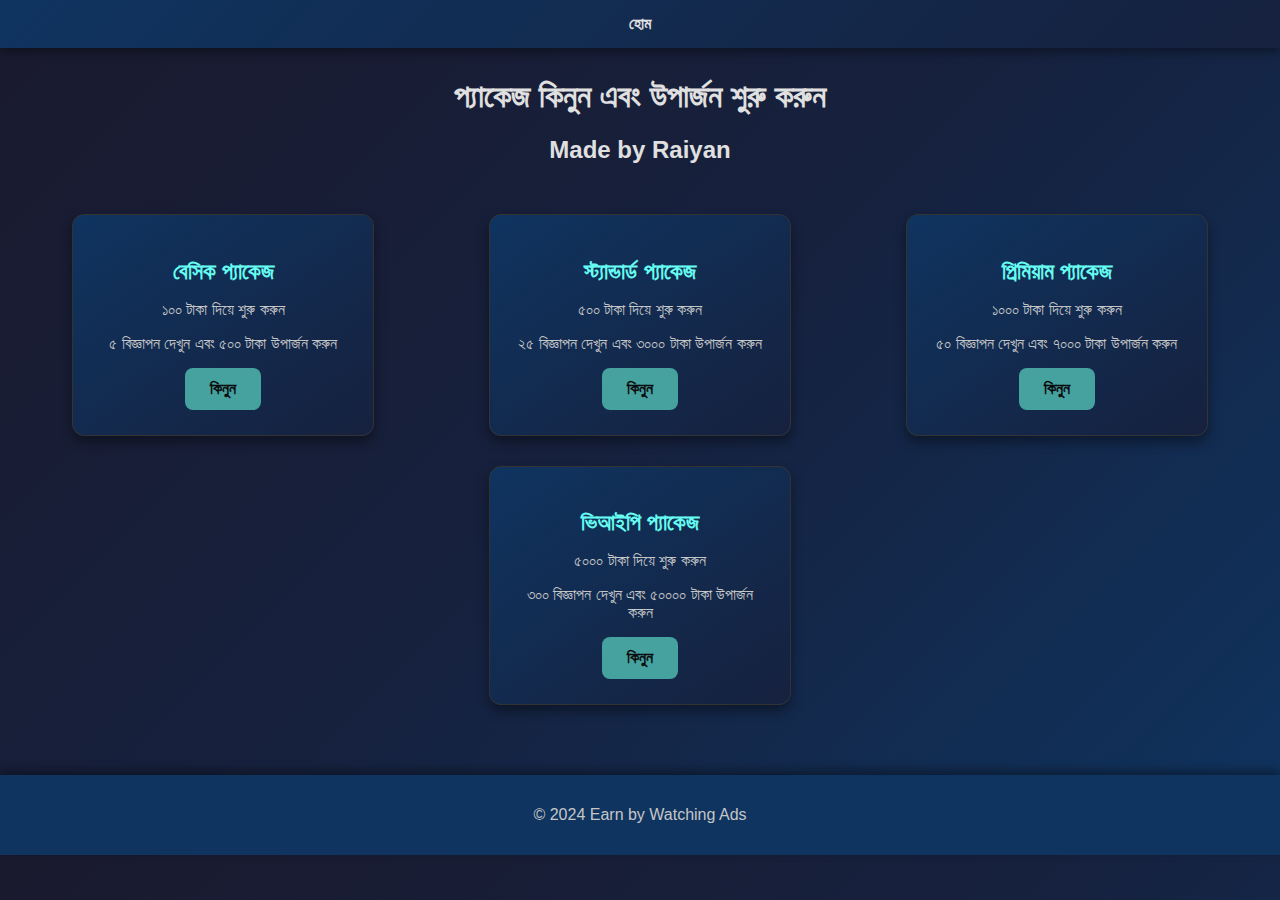
<file: index.html>
<!DOCTYPE html>
<html lang="bn">
<head>
    <meta charset="UTF-8">
    <meta name="viewport" content="width=device-width, initial-scale=1.0">
    <title>Earn by Watching Ads</title>
    <link rel="stylesheet" href="style.css">
</head>
<body>
    <header>
        <nav>
            <ul>
                <li><a href="index.html">হোম</a></li>
                
            </ul>
        </nav>
    </header>
    <main>
        <section id="packages">
            <h1>প্যাকেজ কিনুন এবং উপার্জন শুরু করুন</h1>
            <h2 class="h2">Made by Raiyan</h2>
            <div class="card-container">
                <div class="card">
                    <h2>বেসিক প্যাকেজ</h2>
                    <p>১০০ টাকা দিয়ে শুরু করুন</p>
                    <p>৫ বিজ্ঞাপন দেখুন এবং ৫০০ টাকা উপার্জন করুন</p>
                    <form action="payment.html" method="get">
                        <button type="submit">কিনুন</button>
                    </form>
                </div>
                <div class="card">
                    <h2>স্ট্যান্ডার্ড প্যাকেজ</h2>
                    <p>৫০০ টাকা দিয়ে শুরু করুন</p>
                    <p>২৫ বিজ্ঞাপন দেখুন এবং ৩০০০ টাকা উপার্জন করুন</p>
                    <form action="payment.html" method="get">
                        <button type="submit">কিনুন</button>
                    </form>
                </div>
                <div class="card">
                    <h2>প্রিমিয়াম প্যাকেজ</h2>
                    <p>১০০০ টাকা দিয়ে শুরু করুন</p>
                    <p>৫০ বিজ্ঞাপন দেখুন এবং ৭০০০ টাকা উপার্জন করুন</p>
                    <form action="payment.html" method="get">
                        <button type="submit">কিনুন</button>
                    </form>
                </div>
                <div class="card">
                    <h2>ভিআইপি প্যাকেজ</h2>
                    <p>৫০০০ টাকা দিয়ে শুরু করুন</p>
                    <p>৩০০ বিজ্ঞাপন দেখুন এবং ৫০০০০ টাকা উপার্জন করুন</p>
                    <form action="payment.html" method="get">
                        <button type="submit">কিনুন</button>
                    </form>
                </div>
            </div>
        </section>
    </main>
    <footer>
        <p>&copy; 2024 Earn by Watching Ads</p>
    </footer>
</body>
</html>
</file>
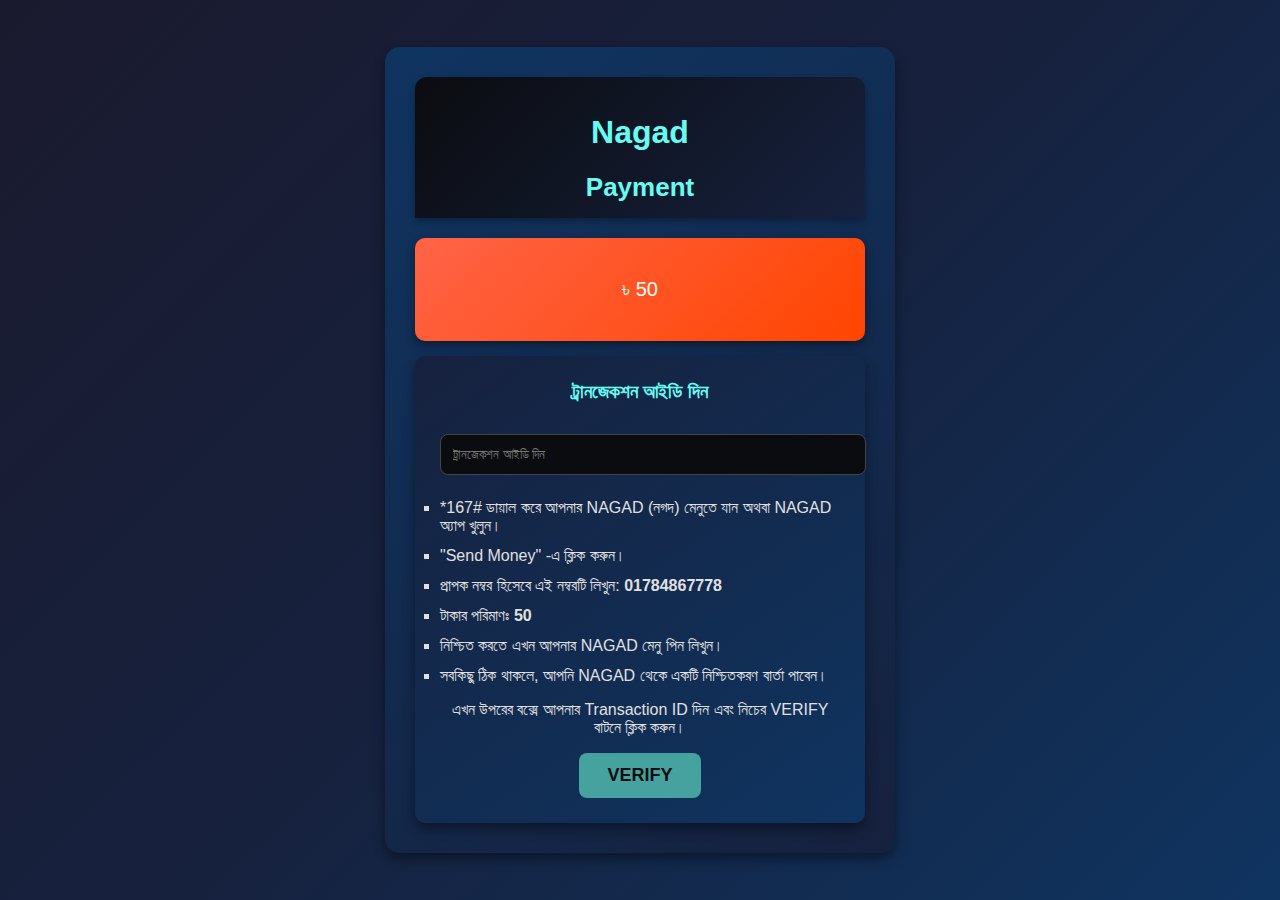
<file: payment.html>
<!DOCTYPE html>
<html lang="bn">
<head>
    <meta charset="UTF-8">
    <meta name="viewport" content="width=device-width, initial-scale=1.0">
    <title>Payment Verification</title>
    <link rel="stylesheet" href="payment-style.css">
</head>
<body>
    <div class="container">
        <div class="header">
            <h1>Nagad</h1>
            <h2>Payment</h2>
           
        </div>
        <div class="amount-section">
            <p>৳ 50</p>
        </div>
        <div class="instructions">
            <h3>ট্রানজেকশন আইডি দিন</h3>
            <input type="text" placeholder="ট্রানজেকশন আইডি দিন">
            <ul>
                <li>*167# ডায়াল করে আপনার NAGAD (নগদ) মেনুতে যান অথবা NAGAD অ্যাপ খুলুন।</li>
                <li>"Send Money" -এ ক্লিক করুন।</li>
                <li>প্রাপক নম্বর হিসেবে এই নম্বরটি লিখুন: <strong>01784867778</strong></li>
                <li>টাকার পরিমাণঃ <strong>50</strong></li>
                <li>নিশ্চিত করতে এখন আপনার NAGAD মেনু পিন লিখুন।</li>
                <li>সবকিছু ঠিক থাকলে, আপনি NAGAD থেকে একটি নিশ্চিতকরণ বার্তা পাবেন।</li>
            </ul>
            <p>এখন উপরের বক্সে আপনার Transaction ID দিন এবং নিচের VERIFY বাটনে ক্লিক করুন।</p>
            <button>VERIFY</button>
        </div>
    </div>
</body>
</html>
</file>
<file: style.css>
/* Dark Theme with Gradient Background */
body {
    font-family: Arial, sans-serif;
    background: linear-gradient(135deg, #1a1a2e, #16213e, #0f3460);
    color: #e0e0e0;
    margin: 0;
    padding: 0;
}

/* Header Styling */
header {
    background: linear-gradient(135deg, #0f3460, #16213e);
    color: #fff;
    padding: 15px 0;
    text-align: center;
    box-shadow: 0 4px 10px rgba(0, 0, 0, 0.4);
}

nav ul {
    list-style-type: none;
    padding: 0;
    margin: 0;
}

nav ul li {
    display: inline;
    margin: 0 15px;
}

nav ul li a {
    color: #e0e0e0;
    text-decoration: none;
    font-weight: bold;
}

nav ul li a:hover {
    color: #66fcf1;
}

/* Main Section Styling */
main {
    text-align: center;
    margin-top: 30px;
}

.card-container {
    display: flex;
    justify-content: space-around;
    flex-wrap: wrap;
    gap: 30px;
    padding: 30px;
}

/* Card Styling */
.card {
    background: linear-gradient(145deg, #0f3460, #16213e);
    border: 1px solid #333;
    border-radius: 12px;
    width: 250px;
    padding: 25px;
    text-align: center;
    box-shadow: 0 6px 12px rgba(0, 0, 0, 0.4);
    transition: transform 0.3s, box-shadow 0.3s;
}

.card:hover {
    transform: translateY(-10px);
    box-shadow: 0 12px 20px rgba(0, 0, 0, 0.6);
}

.card h2 {
    margin-bottom: 15px;
    font-size: 22px;
    color: #66fcf1;
}

.card p {
    margin-bottom: 15px;
    font-size: 16px;
    color: #c5c6c7;
}


/* Button Styling */
button {
    background-color: #45a29e;
    color: #0b0c10;
    border: none;
    padding: 12px 25px;
    cursor: pointer;
    border-radius: 8px;
    font-size: 16px;
    font-weight: bold;
    transition: background-color 0.3s, transform 0.3s;
}

button:hover {
    background-color: #66fcf1;
    transform: scale(1.05);
}

/* Footer Styling */
footer {
    background: #0f3460;
    color: #c5c6c7;
    text-align: center;
    padding: 15px 0;
    box-shadow: 0 -4px 10px rgba(0, 0, 0, 0.4);
    margin-top: 40px;
}

/* Responsive Design */
@media (max-width: 768px) {
    .card-container {
        flex-direction: column;
        align-items: center;
    }
    .card {
        width: 90%;
    }
}
</file>
<file: payment-style.css>
/* Dark Theme with Gradient Background */
body {
    font-family: Arial, sans-serif;
    background: linear-gradient(135deg, #1a1a2e, #16213e, #0f3460);
    margin: 0;
    padding: 0;
    display: flex;
    justify-content: center;
    align-items: center;
    height: 100vh;
    color: #e0e0e0;
}

/* Container Styling */
.container {
    background: linear-gradient(145deg, #0f3460, #16213e);
    border-radius: 15px;
    width: 90%;
    max-width: 450px;
    box-shadow: 0 6px 12px rgba(0, 0, 0, 0.4);
    text-align: center;
    padding: 30px;
    color: #e0e0e0;
    transition: transform 0.3s, box-shadow 0.3s;
}

.container:hover {
    transform: translateY(-5px);
    box-shadow: 0 12px 20px rgba(0, 0, 0, 0.6);
}

/* Header Styling */
.header {
    background: linear-gradient(135deg, #0b0c10, #16213e);
    color: #66fcf1;
    padding: 15px;
    border-radius: 12px 12px 0 0;
    margin-bottom: 20px;
    box-shadow: 0 3px 6px rgba(0, 0, 0, 0.3);
}

.header img {
    width: 90px;
    margin-bottom: 12px;
}

.header h2 {
    margin: 0;
    font-size: 26px;
}

/* Amount Section Styling */
.amount-section {
    background: linear-gradient(135deg, #ff6347, #ff4500);
    color: #fff;
    padding: 20px;
    border-radius: 10px;
    margin: 15px 0;
    font-size: 20px;
    box-shadow: 0 4px 8px rgba(0, 0, 0, 0.4);
}

/* Instructions Styling */
.instructions {
    background: linear-gradient(145deg, #16213e, #0f3460);
    color: #e0e0e0;
    padding: 25px;
    border-radius: 10px;
    margin-top: 15px;
    box-shadow: 0 6px 12px rgba(0, 0, 0, 0.4);
}

.instructions h3 {
    margin-top: 0;
    color: #66fcf1;
}

.instructions input {
    width: 100%;
    padding: 12px;
    margin: 12px 0;
    border-radius: 8px;
    border: 1px solid #444;
    background-color: #0b0c10;
    color: #e0e0e0;
}

.instructions input:focus {
    outline: none;
    border-color: #66fcf1;
    box-shadow: 0 0 5px #66fcf1;
}

/* List Styling */
.instructions ul {
    text-align: left;
    padding: 0;
    margin: 12px 0;
    list-style-type: square;
}

.instructions ul li {
    margin-bottom: 12px;
}

/* Button Styling */
.instructions button {
    background-color: #45a29e;
    color: #0b0c10;
    border: none;
    padding: 12px 28px;
    border-radius: 8px;
    cursor: pointer;
    font-size: 18px;
    font-weight: bold;
    transition: background-color 0.3s, transform 0.3s;
}

.instructions button:hover {
    background-color: #66fcf1;
    transform: scale(1.05);
}

/* Responsive Design */
@media (max-width: 768px) {
    .container {
        width: 95%;
        padding: 20px;
    }
}
</file>
